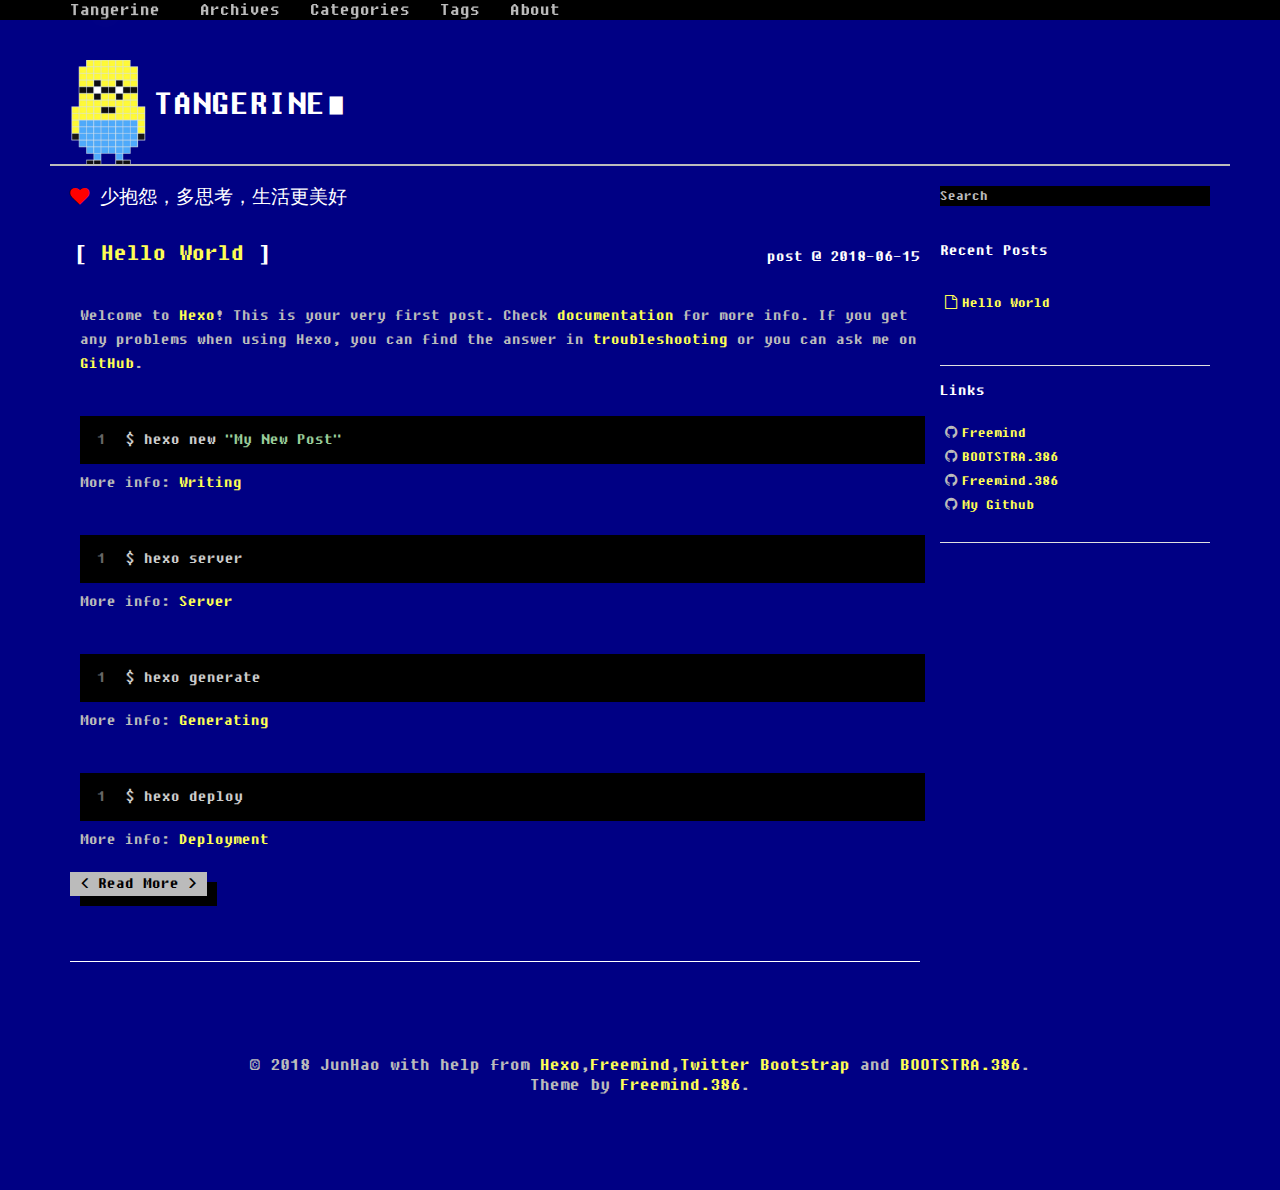
<file: index.html>
<!DOCTYPE HTML>
<html>
<head>
  <meta charset="utf-8">
  <meta http-equiv="pragma" content="no-cache">
  <meta http-equiv="cache-control" content="no-cache">
  <meta http-equiv="expires" content="0">
  
  <title>Tangerine</title>
  <meta name="author" content="JunHao">
  
  
  <meta name="viewport" content="width=device-width, initial-scale=1, maximum-scale=1">

  
  <meta property="og:site_name" content="Tangerine"/>

  
    <meta property="og:image" content=""/>
  

  
  
    <link href="/favicon.png" rel="icon">
  
  
  <link rel="stylesheet" href="/css/bootstrap.min.css" media="screen" type="text/css">
  <link rel="stylesheet" href="/css/font-awesome.css" media="screen" type="text/css">
  <link rel="stylesheet" href="/css/style.css" media="screen" type="text/css">
  <link rel="stylesheet" href="/css/responsive.css" media="screen" type="text/css">
  <link rel="stylesheet" href="/css/highlight.css" media="screen" type="text/css">
  <link rel="stylesheet" href="/css/google-fonts.css" media="screen" type="text/css">
  <!--[if lt IE 9]><script src="//html5shiv.googlecode.com/svn/trunk/html5.js"></script><![endif]-->

  <script src="/js/jquery-2.0.3.min.js"></script>

  <!-- analytics -->
  
<script>
  (function(i,s,o,g,r,a,m){i['GoogleAnalyticsObject']=r;i[r]=i[r]||function(){
  (i[r].q=i[r].q||[]).push(arguments)},i[r].l=1*new Date();a=s.createElement(o),
  m=s.getElementsByTagName(o)[0];a.async=1;a.src=g;m.parentNode.insertBefore(a,m)
  })(window,document,'script','//www.google-analytics.com/analytics.js','ga');
  ga('create', 'UA-70812759-1', 'auto');
  ga('send', 'pageview');
</script>



<script>
var _hmt = _hmt || [];
(function() {
  var hm = document.createElement("script");
  hm.src = "//hm.baidu.com/hm.js?cb5448498d7169c668b07c2b255d62c1";
  var s = document.getElementsByTagName("script")[0]; 
  s.parentNode.insertBefore(hm, s);
})();
</script>


</head>

 <body>  
  <nav id="main-nav" class="navbar navbar-inverse navbar-fixed-top" role="navigation">
    <div class="container">
      <button type="button" class="navbar-header navbar-toggle" data-toggle="collapse" data-target=".navbar-collapse">
		<span class="sr-only">Toggle navigation</span>
        <span class="icon-bar"></span>
        <span class="icon-bar"></span>
        <span class="icon-bar"></span>
      </button>
	  <a class="navbar-brand" href="/">Tangerine</a>
      <div class="collapse navbar-collapse nav-menu">
		<ul class="nav navbar-nav">
		  
		  <li>
			<a href="/archives" title="All the articles.">
			  <i class=""></i>Archives
			</a>
		  </li>
		  
		  <li>
			<a href="/categories" title="All the categories.">
			  <i class=""></i>Categories
			</a>
		  </li>
		  
		  <li>
			<a href="/tags" title="All the tags.">
			  <i class=""></i>Tags
			</a>
		  </li>
		  
		  <li>
			<a href="/about" title="About me.">
			  <i class=""></i>About
			</a>
		  </li>
		  
		</ul>
      </div>
    </div> <!-- container -->
</nav>
<div class="clearfix"></div>

  <div class="container">
  	<div class="content">
    	 <div class="page-header logo">
  <h1>Tangerine<span class="blink-fast">∎</span></h1>
</div>

<div class="row page">

	
	<div class="col-md-9">
	

		<div class="slogan">
      <i class="fa fa-heart blink-slow"></i>
      少抱怨，多思考，生活更美好
</div>    
		<div id="top_search"></div>
		<div class="mypage">
		
		<!-- title and entry -->
		
			
	
	<!-- display as entry -->
<div class="row">
	<div class="col-md-8">
		<h3 class="title">
			<a href="/2018/06/15/hello-world/" >Hello World</a>
		</h3>
		</div>
	<div class="col-md-4">
		<div class="date">post @ 2018-06-15  </div>
		</div>
	</div>
	


			<div class="entry">
  <div class="row">
	
	
		<p>Welcome to <a href="https://hexo.io/" target="_blank" rel="noopener">Hexo</a>! This is your very first post. Check <a href="https://hexo.io/docs/" target="_blank" rel="noopener">documentation</a> for more info. If you get any problems when using Hexo, you can find the answer in <a href="https://hexo.io/docs/troubleshooting.html" target="_blank" rel="noopener">troubleshooting</a> or you can ask me on <a href="https://github.com/hexojs/hexo/issues" target="_blank" rel="noopener">GitHub</a>.</p>
<h2 id="Quick-Start"><a href="#Quick-Start" class="headerlink" title="Quick Start"></a>Quick Start</h2><h3 id="Create-a-new-post"><a href="#Create-a-new-post" class="headerlink" title="Create a new post"></a>Create a new post</h3><figure class="highlight bash"><table><tr><td class="gutter"><pre><span class="line">1</span><br></pre></td><td class="code"><pre><span class="line">$ hexo new <span class="string">"My New Post"</span></span><br></pre></td></tr></table></figure>
<p>More info: <a href="https://hexo.io/docs/writing.html" target="_blank" rel="noopener">Writing</a></p>
<h3 id="Run-server"><a href="#Run-server" class="headerlink" title="Run server"></a>Run server</h3><figure class="highlight bash"><table><tr><td class="gutter"><pre><span class="line">1</span><br></pre></td><td class="code"><pre><span class="line">$ hexo server</span><br></pre></td></tr></table></figure>
<p>More info: <a href="https://hexo.io/docs/server.html" target="_blank" rel="noopener">Server</a></p>
<h3 id="Generate-static-files"><a href="#Generate-static-files" class="headerlink" title="Generate static files"></a>Generate static files</h3><figure class="highlight bash"><table><tr><td class="gutter"><pre><span class="line">1</span><br></pre></td><td class="code"><pre><span class="line">$ hexo generate</span><br></pre></td></tr></table></figure>
<p>More info: <a href="https://hexo.io/docs/generating.html" target="_blank" rel="noopener">Generating</a></p>
<h3 id="Deploy-to-remote-sites"><a href="#Deploy-to-remote-sites" class="headerlink" title="Deploy to remote sites"></a>Deploy to remote sites</h3><figure class="highlight bash"><table><tr><td class="gutter"><pre><span class="line">1</span><br></pre></td><td class="code"><pre><span class="line">$ hexo deploy</span><br></pre></td></tr></table></figure>
<p>More info: <a href="https://hexo.io/docs/deployment.html" target="_blank" rel="noopener">Deployment</a></p>

	
	</div>
  <a type="button" href="/2018/06/15/hello-world/#more" class="btn btn-default more">Read More</a>
</div>

		

		</div>

		<!-- pagination -->
		<div>
  		<center>
		<div class="pagination">

   
</div>

  		</center>
		</div>

		
		
	</div> <!-- col-md-9 -->

	
		<div class="col-md-3">
	<div id="sidebar">
	
			
  <div id="site_search">
   <div class="form-group">
    <input type="text" id="local-search-input" name="q" results="0" placeholder="Search" class="st-search-input st-default-search-input form-control"/>
   </div>  
  <div id="local-search-result"></div>
  </div>


		
			
		
			

		
			
<div class="widget">
  <h4>Recent Posts</h4>
  <ul class="entry list-unstyled">
    
      <li>
        <a href="/2018/06/15/hello-world/" ><i class="fa fa-file-o"></i>Hello World</a>
      </li>
    
  </ul>
</div>

		
			
<div class="widget">
	<h4>Links</h4>
	<ul class="blogroll list-unstyled">
	
		<li><i class="fa fa-github"></i><a href="https://github.com/wzpan/hexo-theme-freemind" title="Freemind's Github repository." target="_blank"]);">Freemind</a></li>
	
		<li><i class="fa fa-github"></i><a href="https://github.com/kristopolous/BOOTSTRA.386" title="BOOTSTRA.386's Github repository." target="_blank"]);">BOOTSTRA.386</a></li>
	
		<li><i class="fa fa-github"></i><a href="https://github.com/blackshow/hexo-theme-freemind.386" title="Freemind.386's Github repository." target="_blank"]);">Freemind.386</a></li>
	
		<li><i class="fa fa-github"></i><a href="http://www.github.com/blackshow" title="My Github account." target="_blank"]);">My Github</a></li>
	
	</ul>
</div>


		
	</div> <!-- sidebar -->
</div> <!-- col-md-3 -->

	
	
</div> <!-- row-fluid -->
	</div>
  </div>
  <div class="container-narrow">
  <footer> <p>
  &copy; 2018 JunHao
  
      with help from <a href="http://hexo.io/" target="_blank">Hexo</a>,<a href="http://github.com/wzpan/hexo-theme-freemind/">Freemind</a>,<a href="http://getbootstrap.com/" target="_blank">Twitter Bootstrap</a> and <a href="http://getbootstrap.com/" target="_blank">BOOTSTRA.386</a>. 
     <br> Theme by <a href="http://github.com/wzpan/hexo-theme-freemind/">Freemind.386</a>.    
</p>
 </footer>
</div> <!-- container-narrow -->
  


  
<a id="gotop" href="#">   
  <span>⬆︎TOP</span>
</a>

<script src="/js/jquery.imagesloaded.min.js"></script>
<script src="/js/gallery.js"></script>
<script src="/js/bootstrap.min.js"></script>
<script src="/js/main.js"></script>
<script src="/js/search.js"></script> 


<link rel="stylesheet" href="/fancybox/jquery.fancybox.css" media="screen" type="text/css">
<script src="/fancybox/jquery.fancybox.pack.js"></script>
<script type="text/javascript">
(function($){
  $('.fancybox').fancybox();
})(jQuery);
</script>



   <script type="text/javascript">      
     var search_path = "search.xml";
	 if (search_path.length == 0) {
	 	search_path = "search.xml";
	 }
	 var path = "/" + search_path;
     searchFunc(path, 'local-search-input', 'local-search-result');
   </script>

</body>
   </html>
</file>
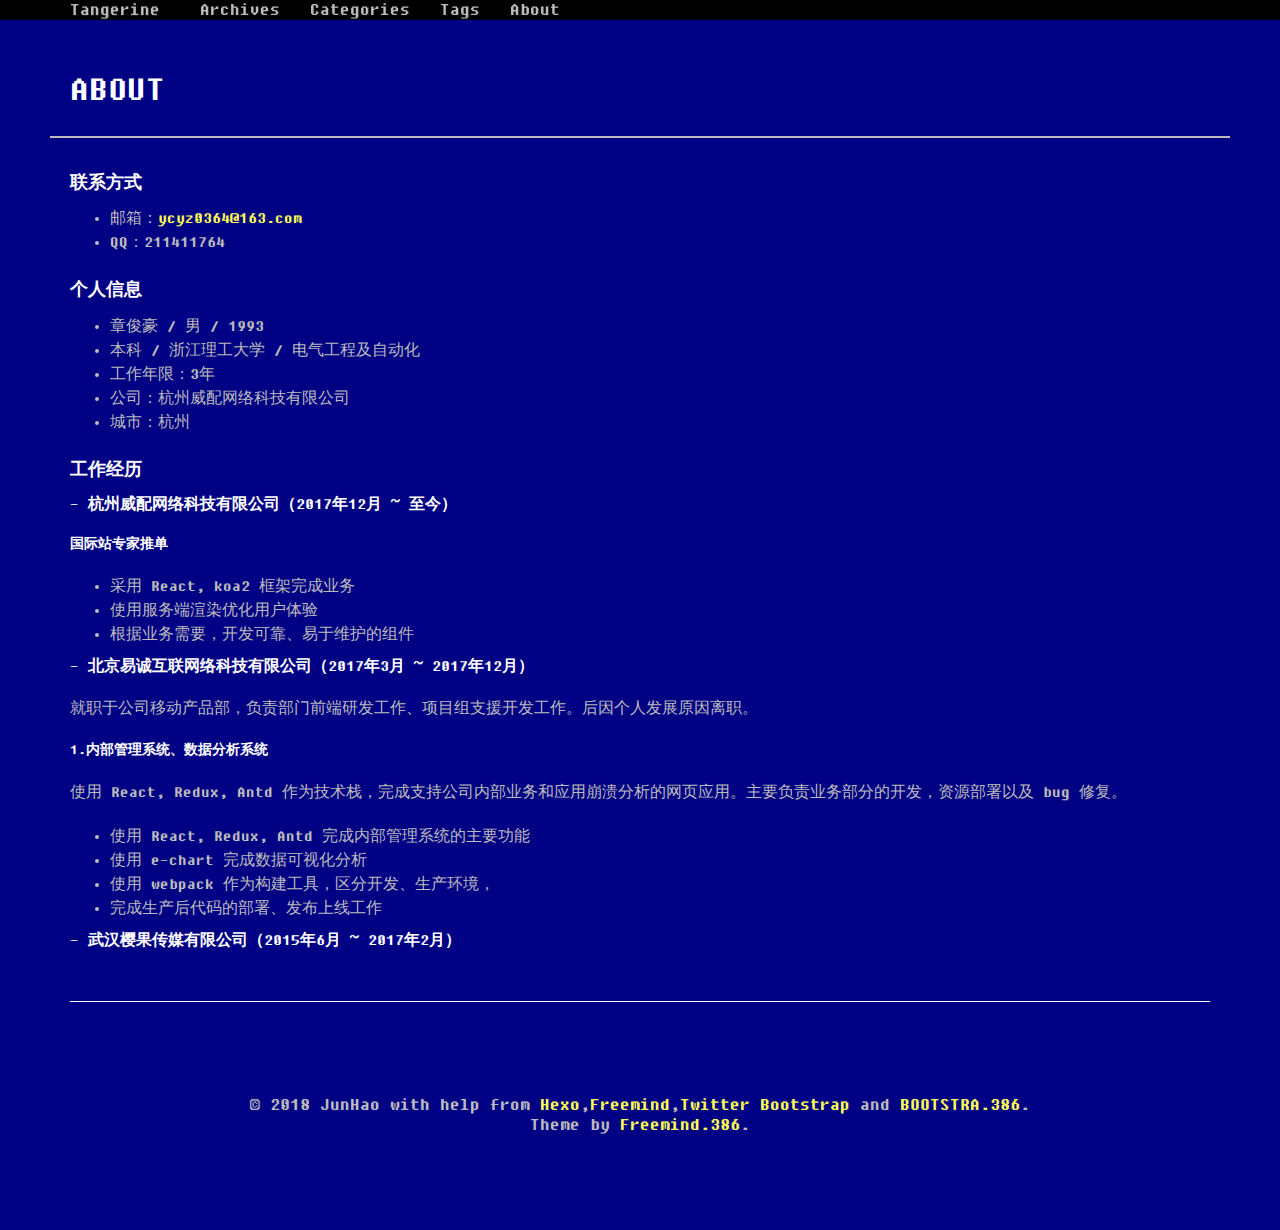
<file: about/index.html>
<!DOCTYPE HTML>
<html>
<head>
  <meta charset="utf-8">
  <meta http-equiv="pragma" content="no-cache">
  <meta http-equiv="cache-control" content="no-cache">
  <meta http-equiv="expires" content="0">
  
  <title>about | Tangerine</title>
  <meta name="author" content="JunHao">
  
  <meta name="description" content="联系方式
邮箱：ycyz0364@163.com
QQ：211411764

个人信息
章俊豪 / 男 / 1993
本科 / 浙江理工大学 / 电气工程及自动化
工作年限：3年
公司：杭州威配网络科技有限公司
城市：杭州

工作经历- 杭州威配网络科技有限公司（2017年12月 ~ 至今）国际站专">
  
  
  <meta name="viewport" content="width=device-width, initial-scale=1, maximum-scale=1">

  <meta property="og:title" content="about"/>
  <meta property="og:site_name" content="Tangerine"/>

  
    <meta property="og:image" content=""/>
  

  
  
    <link href="/favicon.png" rel="icon">
  
  
  <link rel="stylesheet" href="/css/bootstrap.min.css" media="screen" type="text/css">
  <link rel="stylesheet" href="/css/font-awesome.css" media="screen" type="text/css">
  <link rel="stylesheet" href="/css/style.css" media="screen" type="text/css">
  <link rel="stylesheet" href="/css/responsive.css" media="screen" type="text/css">
  <link rel="stylesheet" href="/css/highlight.css" media="screen" type="text/css">
  <link rel="stylesheet" href="/css/google-fonts.css" media="screen" type="text/css">
  <!--[if lt IE 9]><script src="//html5shiv.googlecode.com/svn/trunk/html5.js"></script><![endif]-->

  <script src="/js/jquery-2.0.3.min.js"></script>

  <!-- analytics -->
  
<script>
  (function(i,s,o,g,r,a,m){i['GoogleAnalyticsObject']=r;i[r]=i[r]||function(){
  (i[r].q=i[r].q||[]).push(arguments)},i[r].l=1*new Date();a=s.createElement(o),
  m=s.getElementsByTagName(o)[0];a.async=1;a.src=g;m.parentNode.insertBefore(a,m)
  })(window,document,'script','//www.google-analytics.com/analytics.js','ga');
  ga('create', 'UA-70812759-1', 'auto');
  ga('send', 'pageview');
</script>



<script>
var _hmt = _hmt || [];
(function() {
  var hm = document.createElement("script");
  hm.src = "//hm.baidu.com/hm.js?cb5448498d7169c668b07c2b255d62c1";
  var s = document.getElementsByTagName("script")[0]; 
  s.parentNode.insertBefore(hm, s);
})();
</script>


</head>

 <body>  
  <nav id="main-nav" class="navbar navbar-inverse navbar-fixed-top" role="navigation">
    <div class="container">
      <button type="button" class="navbar-header navbar-toggle" data-toggle="collapse" data-target=".navbar-collapse">
		<span class="sr-only">Toggle navigation</span>
        <span class="icon-bar"></span>
        <span class="icon-bar"></span>
        <span class="icon-bar"></span>
      </button>
	  <a class="navbar-brand" href="/">Tangerine</a>
      <div class="collapse navbar-collapse nav-menu">
		<ul class="nav navbar-nav">
		  
		  <li>
			<a href="/archives" title="All the articles.">
			  <i class=""></i>Archives
			</a>
		  </li>
		  
		  <li>
			<a href="/categories" title="All the categories.">
			  <i class=""></i>Categories
			</a>
		  </li>
		  
		  <li>
			<a href="/tags" title="All the tags.">
			  <i class=""></i>Tags
			</a>
		  </li>
		  
		  <li>
			<a href="/about" title="About me.">
			  <i class=""></i>About
			</a>
		  </li>
		  
		</ul>
      </div>
    </div> <!-- container -->
</nav>
<div class="clearfix"></div>

  <div class="container">
  	<div class="content">
    	 
	
		<div class="page-header">
			<h1> about</h1>
		</div>
	



<div class="row page">
	<!-- cols -->
	
	<div class="col-md-12">
	

	<!-- content -->
	<div class="mypage">		
	  		

	  <h2 id="联系方式"><a href="#联系方式" class="headerlink" title="联系方式"></a>联系方式</h2><ul>
<li>邮箱：<a href="mailto:ycyz0364@163.com" target="_blank" rel="noopener">ycyz0364@163.com</a></li>
<li>QQ：211411764</li>
</ul>
<h2 id="个人信息"><a href="#个人信息" class="headerlink" title="个人信息"></a>个人信息</h2><ul>
<li>章俊豪 / 男 / 1993</li>
<li>本科 / 浙江理工大学 / 电气工程及自动化</li>
<li>工作年限：3年</li>
<li>公司：杭州威配网络科技有限公司</li>
<li>城市：杭州</li>
</ul>
<h2 id="工作经历"><a href="#工作经历" class="headerlink" title="工作经历"></a>工作经历</h2><h4 id="杭州威配网络科技有限公司（2017年12月-至今）"><a href="#杭州威配网络科技有限公司（2017年12月-至今）" class="headerlink" title="- 杭州威配网络科技有限公司（2017年12月 ~ 至今）"></a>- 杭州威配网络科技有限公司（2017年12月 ~ 至今）</h4><h5 id="国际站专家推单"><a href="#国际站专家推单" class="headerlink" title="国际站专家推单"></a>国际站专家推单</h5><ul>
<li>采用 React, koa2 框架完成业务</li>
<li>使用服务端渲染优化用户体验</li>
<li>根据业务需要，开发可靠、易于维护的组件</li>
</ul>
<h4 id="北京易诚互联网络科技有限公司（2017年3月-2017年12月）"><a href="#北京易诚互联网络科技有限公司（2017年3月-2017年12月）" class="headerlink" title="- 北京易诚互联网络科技有限公司（2017年3月 ~ 2017年12月）"></a>- 北京易诚互联网络科技有限公司（2017年3月 ~ 2017年12月）</h4><p>就职于公司移动产品部，负责部门前端研发工作、项目组支援开发工作。后因个人发展原因离职。</p>
<h5 id="1-内部管理系统、数据分析系统"><a href="#1-内部管理系统、数据分析系统" class="headerlink" title="1.内部管理系统、数据分析系统"></a>1.内部管理系统、数据分析系统</h5><p>使用 React, Redux, Antd 作为技术栈，完成支持公司内部业务和应用崩溃分析的网页应用。主要负责业务部分的开发，资源部署以及 bug 修复。</p>
<ul>
<li>使用 React, Redux, Antd 完成内部管理系统的主要功能</li>
<li>使用 e-chart 完成数据可视化分析</li>
<li>使用 webpack 作为构建工具，区分开发、生产环境，</li>
<li>完成生产后代码的部署、发布上线工作</li>
</ul>
<h4 id="武汉樱果传媒有限公司（2015年6月-2017年2月）"><a href="#武汉樱果传媒有限公司（2015年6月-2017年2月）" class="headerlink" title="- 武汉樱果传媒有限公司（2015年6月 ~ 2017年2月）"></a>- 武汉樱果传媒有限公司（2015年6月 ~ 2017年2月）</h4>	  
	</div>

	<div>
  	<center>
	<div class="pagination">

    
</div>

    </center>
	</div>
	
	<!-- comment -->
	

	</div> <!-- col-md-9/col-md-12 -->
		
		

</div><!-- row -->



	</div>
  </div>
  <div class="container-narrow">
  <footer> <p>
  &copy; 2018 JunHao
  
      with help from <a href="http://hexo.io/" target="_blank">Hexo</a>,<a href="http://github.com/wzpan/hexo-theme-freemind/">Freemind</a>,<a href="http://getbootstrap.com/" target="_blank">Twitter Bootstrap</a> and <a href="http://getbootstrap.com/" target="_blank">BOOTSTRA.386</a>. 
     <br> Theme by <a href="http://github.com/wzpan/hexo-theme-freemind/">Freemind.386</a>.    
</p>
 </footer>
</div> <!-- container-narrow -->
  


  
<a id="gotop" href="#">   
  <span>⬆︎TOP</span>
</a>

<script src="/js/jquery.imagesloaded.min.js"></script>
<script src="/js/gallery.js"></script>
<script src="/js/bootstrap.min.js"></script>
<script src="/js/main.js"></script>
<script src="/js/search.js"></script> 


<link rel="stylesheet" href="/fancybox/jquery.fancybox.css" media="screen" type="text/css">
<script src="/fancybox/jquery.fancybox.pack.js"></script>
<script type="text/javascript">
(function($){
  $('.fancybox').fancybox();
})(jQuery);
</script>



   <script type="text/javascript">      
     var search_path = "search.xml";
	 if (search_path.length == 0) {
	 	search_path = "search.xml";
	 }
	 var path = "/" + search_path;
     searchFunc(path, 'local-search-input', 'local-search-result');
   </script>

</body>
   </html>
</file>
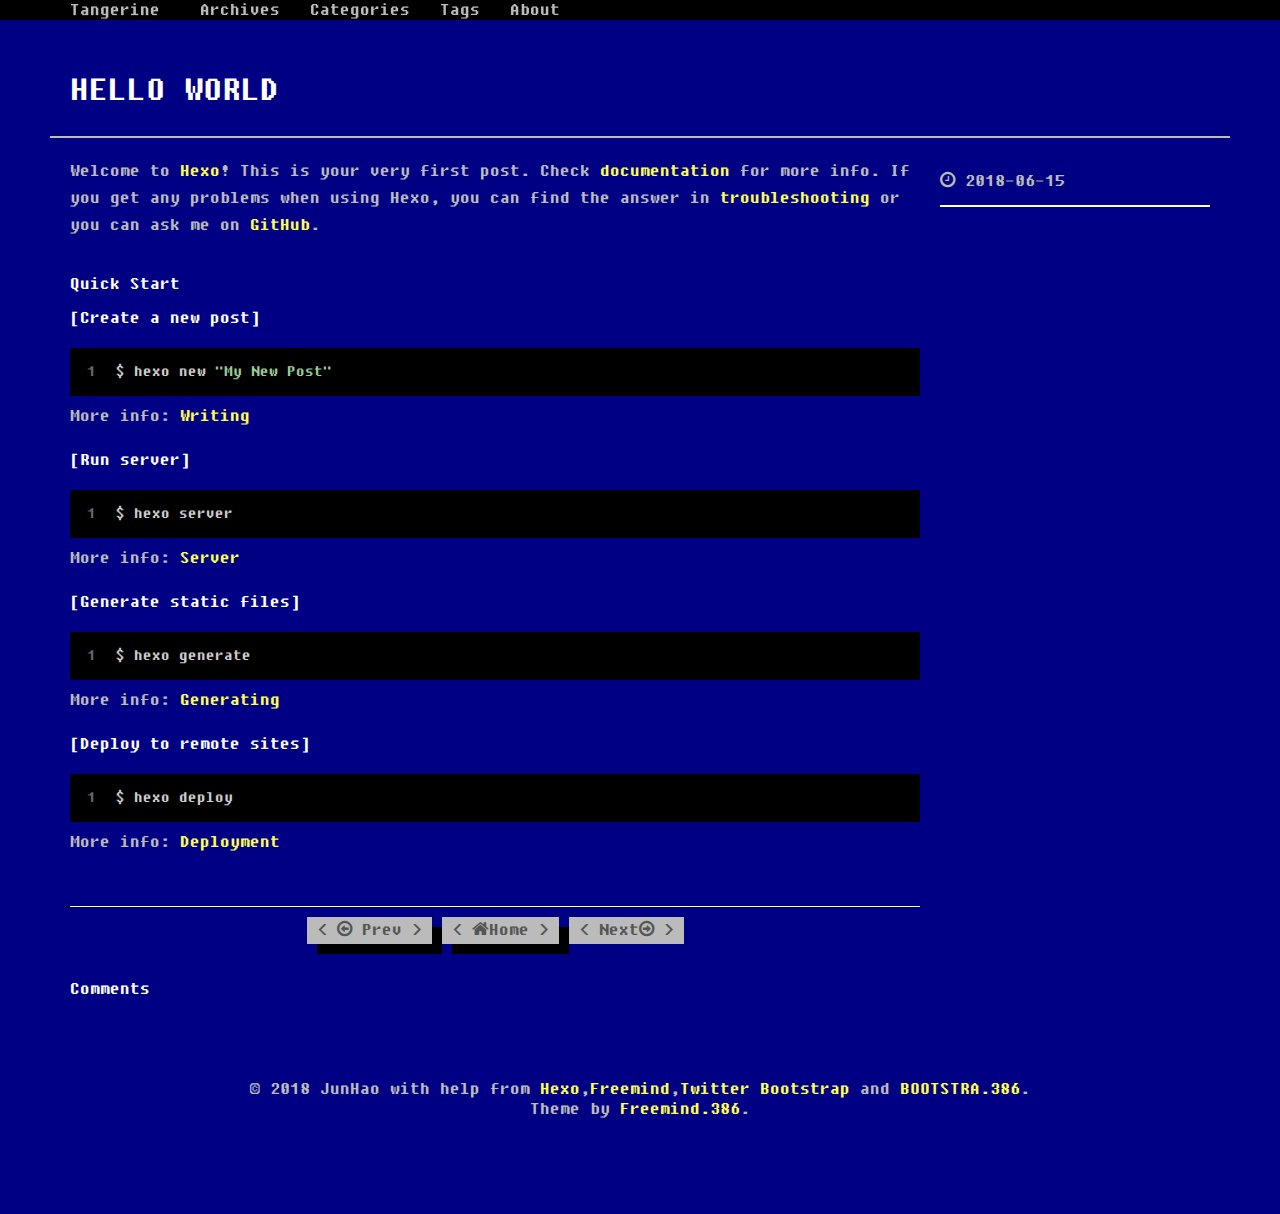
<file: 2018/06/15/hello-world/index.html>
<!DOCTYPE HTML>
<html>
<head>
  <meta charset="utf-8">
  <meta http-equiv="pragma" content="no-cache">
  <meta http-equiv="cache-control" content="no-cache">
  <meta http-equiv="expires" content="0">
  
  <title>Hello World | Tangerine</title>
  <meta name="author" content="JunHao">
  
  <meta name="description" content="Welcome to Hexo! This is your very first post. Check documentation for more info. If you get any problems when using Hexo, you can find the answer in ">
  
  
  <meta name="viewport" content="width=device-width, initial-scale=1, maximum-scale=1">

  <meta property="og:title" content="Hello World"/>
  <meta property="og:site_name" content="Tangerine"/>

  
    <meta property="og:image" content=""/>
  

  
  
    <link href="/favicon.png" rel="icon">
  
  
  <link rel="stylesheet" href="/css/bootstrap.min.css" media="screen" type="text/css">
  <link rel="stylesheet" href="/css/font-awesome.css" media="screen" type="text/css">
  <link rel="stylesheet" href="/css/style.css" media="screen" type="text/css">
  <link rel="stylesheet" href="/css/responsive.css" media="screen" type="text/css">
  <link rel="stylesheet" href="/css/highlight.css" media="screen" type="text/css">
  <link rel="stylesheet" href="/css/google-fonts.css" media="screen" type="text/css">
  <!--[if lt IE 9]><script src="//html5shiv.googlecode.com/svn/trunk/html5.js"></script><![endif]-->

  <script src="/js/jquery-2.0.3.min.js"></script>

  <!-- analytics -->
  
<script>
  (function(i,s,o,g,r,a,m){i['GoogleAnalyticsObject']=r;i[r]=i[r]||function(){
  (i[r].q=i[r].q||[]).push(arguments)},i[r].l=1*new Date();a=s.createElement(o),
  m=s.getElementsByTagName(o)[0];a.async=1;a.src=g;m.parentNode.insertBefore(a,m)
  })(window,document,'script','//www.google-analytics.com/analytics.js','ga');
  ga('create', 'UA-70812759-1', 'auto');
  ga('send', 'pageview');
</script>



<script>
var _hmt = _hmt || [];
(function() {
  var hm = document.createElement("script");
  hm.src = "//hm.baidu.com/hm.js?cb5448498d7169c668b07c2b255d62c1";
  var s = document.getElementsByTagName("script")[0]; 
  s.parentNode.insertBefore(hm, s);
})();
</script>


</head>

 <body>  
  <nav id="main-nav" class="navbar navbar-inverse navbar-fixed-top" role="navigation">
    <div class="container">
      <button type="button" class="navbar-header navbar-toggle" data-toggle="collapse" data-target=".navbar-collapse">
		<span class="sr-only">Toggle navigation</span>
        <span class="icon-bar"></span>
        <span class="icon-bar"></span>
        <span class="icon-bar"></span>
      </button>
	  <a class="navbar-brand" href="/">Tangerine</a>
      <div class="collapse navbar-collapse nav-menu">
		<ul class="nav navbar-nav">
		  
		  <li>
			<a href="/archives" title="All the articles.">
			  <i class=""></i>Archives
			</a>
		  </li>
		  
		  <li>
			<a href="/categories" title="All the categories.">
			  <i class=""></i>Categories
			</a>
		  </li>
		  
		  <li>
			<a href="/tags" title="All the tags.">
			  <i class=""></i>Tags
			</a>
		  </li>
		  
		  <li>
			<a href="/about" title="About me.">
			  <i class=""></i>About
			</a>
		  </li>
		  
		</ul>
      </div>
    </div> <!-- container -->
</nav>
<div class="clearfix"></div>

  <div class="container">
  	<div class="content">
    	 


	
		<div class="page-header">
			<h1> Hello World</h1>
		</div>
	



<div class="row post">
	<!-- cols -->
	
	<div id="top_meta"></div>
	<div class="col-md-9">
	

	<!-- content -->
	<div class="mypage">		
	  		

	  <p>Welcome to <a href="https://hexo.io/" target="_blank" rel="noopener">Hexo</a>! This is your very first post. Check <a href="https://hexo.io/docs/" target="_blank" rel="noopener">documentation</a> for more info. If you get any problems when using Hexo, you can find the answer in <a href="https://hexo.io/docs/troubleshooting.html" target="_blank" rel="noopener">troubleshooting</a> or you can ask me on <a href="https://github.com/hexojs/hexo/issues" target="_blank" rel="noopener">GitHub</a>.</p>
<h2 id="Quick-Start"><a href="#Quick-Start" class="headerlink" title="Quick Start"></a>Quick Start</h2><h3 id="Create-a-new-post"><a href="#Create-a-new-post" class="headerlink" title="Create a new post"></a>Create a new post</h3><figure class="highlight bash"><table><tr><td class="gutter"><pre><span class="line">1</span><br></pre></td><td class="code"><pre><span class="line">$ hexo new <span class="string">"My New Post"</span></span><br></pre></td></tr></table></figure>
<p>More info: <a href="https://hexo.io/docs/writing.html" target="_blank" rel="noopener">Writing</a></p>
<h3 id="Run-server"><a href="#Run-server" class="headerlink" title="Run server"></a>Run server</h3><figure class="highlight bash"><table><tr><td class="gutter"><pre><span class="line">1</span><br></pre></td><td class="code"><pre><span class="line">$ hexo server</span><br></pre></td></tr></table></figure>
<p>More info: <a href="https://hexo.io/docs/server.html" target="_blank" rel="noopener">Server</a></p>
<h3 id="Generate-static-files"><a href="#Generate-static-files" class="headerlink" title="Generate static files"></a>Generate static files</h3><figure class="highlight bash"><table><tr><td class="gutter"><pre><span class="line">1</span><br></pre></td><td class="code"><pre><span class="line">$ hexo generate</span><br></pre></td></tr></table></figure>
<p>More info: <a href="https://hexo.io/docs/generating.html" target="_blank" rel="noopener">Generating</a></p>
<h3 id="Deploy-to-remote-sites"><a href="#Deploy-to-remote-sites" class="headerlink" title="Deploy to remote sites"></a>Deploy to remote sites</h3><figure class="highlight bash"><table><tr><td class="gutter"><pre><span class="line">1</span><br></pre></td><td class="code"><pre><span class="line">$ hexo deploy</span><br></pre></td></tr></table></figure>
<p>More info: <a href="https://hexo.io/docs/deployment.html" target="_blank" rel="noopener">Deployment</a></p>
	  
	</div>

	<div>
  	<center>
	<div class="pagination">

    
    
    <a href="/2018/07/18/---/" type="button" class="btn btn-default"><i
                class="fa fa-arrow-circle-o-left"></i> Prev</a>
    

    <a href="/" type="button" class="btn btn-default"><i class="fa fa-home"></i>Home</a>
    
    <a type="button" class="btn btn-default disabled">Next<i class="fa fa-arrow-circle-o-right"></i></a>
    

    
</div>

    </center>
	</div>
	
	<!-- comment -->
	
<section id="comment">
    <h2 class="title">Comments</h2>

    
</section>


	</div> <!-- col-md-9/col-md-12 -->
		
	
	<div id="side_meta">
		<div class="col-md-3" id="post_meta"> 

	<!-- date -->
	
	<div class="meta-widget">
	<i class="fa fa-clock-o"></i>
	2018-06-15 
	</div>
	

	<!-- categories -->
    

	<!-- tags -->
		

	<!-- toc -->
	<div class="meta-widget">
	
	</div>
	
    <hr>
	
</div><!-- col-md-3 -->

	</div>
		

</div><!-- row -->



	</div>
  </div>
  <div class="container-narrow">
  <footer> <p>
  &copy; 2018 JunHao
  
      with help from <a href="http://hexo.io/" target="_blank">Hexo</a>,<a href="http://github.com/wzpan/hexo-theme-freemind/">Freemind</a>,<a href="http://getbootstrap.com/" target="_blank">Twitter Bootstrap</a> and <a href="http://getbootstrap.com/" target="_blank">BOOTSTRA.386</a>. 
     <br> Theme by <a href="http://github.com/wzpan/hexo-theme-freemind/">Freemind.386</a>.    
</p>
 </footer>
</div> <!-- container-narrow -->
  


  
<a id="gotop" href="#">   
  <span>⬆︎TOP</span>
</a>

<script src="/js/jquery.imagesloaded.min.js"></script>
<script src="/js/gallery.js"></script>
<script src="/js/bootstrap.min.js"></script>
<script src="/js/main.js"></script>
<script src="/js/search.js"></script> 


<link rel="stylesheet" href="/fancybox/jquery.fancybox.css" media="screen" type="text/css">
<script src="/fancybox/jquery.fancybox.pack.js"></script>
<script type="text/javascript">
(function($){
  $('.fancybox').fancybox();
})(jQuery);
</script>



   <script type="text/javascript">      
     var search_path = "search.xml";
	 if (search_path.length == 0) {
	 	search_path = "search.xml";
	 }
	 var path = "/" + search_path;
     searchFunc(path, 'local-search-input', 'local-search-result');
   </script>

</body>
   </html>
</file>
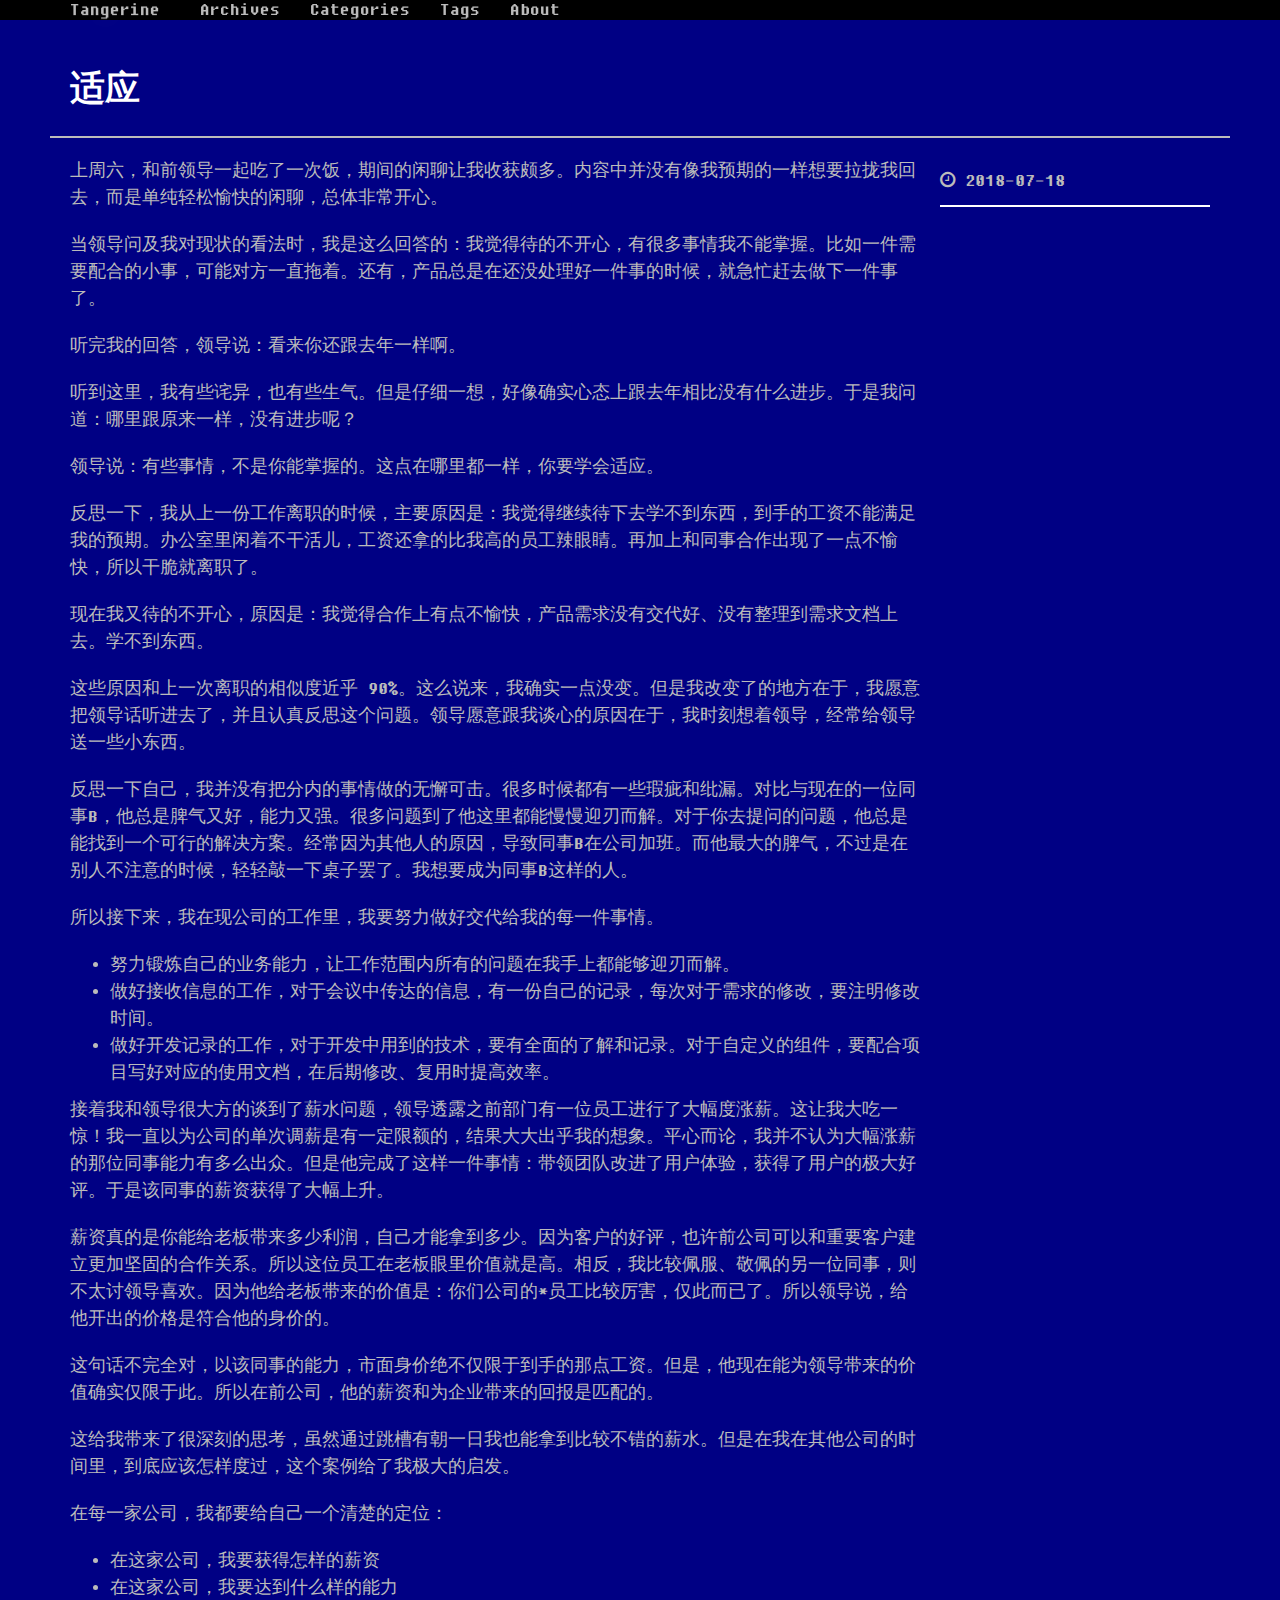
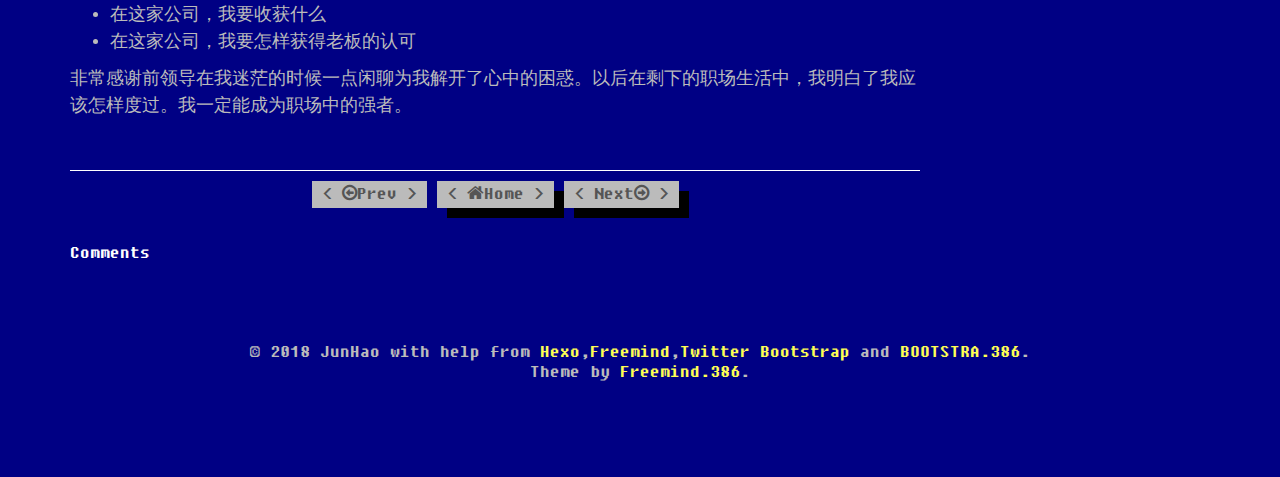
<file: 2018/07/18/---/index.html>
<!DOCTYPE HTML>
<html>
<head>
  <meta charset="utf-8">
  <meta http-equiv="pragma" content="no-cache">
  <meta http-equiv="cache-control" content="no-cache">
  <meta http-equiv="expires" content="0">
  
  <title>适应 | Tangerine</title>
  <meta name="author" content="JunHao">
  
  <meta name="description" content="上周六，和前领导一起吃了一次饭，期间的闲聊让我收获颇多。内容中并没有像我预期的一样想要拉拢我回去，而是单纯轻松愉快的闲聊，总体非常开心。
当领导问及我对现状的看法时，我是这么回答的：我觉得待的不开心，有很多事情我不能掌握。比如一件需要配合的小事，可能对方一直拖着。还有，产品总是在还没处理好一件事的时">
  
  
  <meta name="viewport" content="width=device-width, initial-scale=1, maximum-scale=1">

  <meta property="og:title" content="适应"/>
  <meta property="og:site_name" content="Tangerine"/>

  
    <meta property="og:image" content=""/>
  

  
  
    <link href="/favicon.png" rel="icon">
  
  
  <link rel="stylesheet" href="/css/bootstrap.min.css" media="screen" type="text/css">
  <link rel="stylesheet" href="/css/font-awesome.css" media="screen" type="text/css">
  <link rel="stylesheet" href="/css/style.css" media="screen" type="text/css">
  <link rel="stylesheet" href="/css/responsive.css" media="screen" type="text/css">
  <link rel="stylesheet" href="/css/highlight.css" media="screen" type="text/css">
  <link rel="stylesheet" href="/css/google-fonts.css" media="screen" type="text/css">
  <!--[if lt IE 9]><script src="//html5shiv.googlecode.com/svn/trunk/html5.js"></script><![endif]-->

  <script src="/js/jquery-2.0.3.min.js"></script>

  <!-- analytics -->
  
<script>
  (function(i,s,o,g,r,a,m){i['GoogleAnalyticsObject']=r;i[r]=i[r]||function(){
  (i[r].q=i[r].q||[]).push(arguments)},i[r].l=1*new Date();a=s.createElement(o),
  m=s.getElementsByTagName(o)[0];a.async=1;a.src=g;m.parentNode.insertBefore(a,m)
  })(window,document,'script','//www.google-analytics.com/analytics.js','ga');
  ga('create', 'UA-70812759-1', 'auto');
  ga('send', 'pageview');
</script>



<script>
var _hmt = _hmt || [];
(function() {
  var hm = document.createElement("script");
  hm.src = "//hm.baidu.com/hm.js?cb5448498d7169c668b07c2b255d62c1";
  var s = document.getElementsByTagName("script")[0]; 
  s.parentNode.insertBefore(hm, s);
})();
</script>


</head>

 <body>  
  <nav id="main-nav" class="navbar navbar-inverse navbar-fixed-top" role="navigation">
    <div class="container">
      <button type="button" class="navbar-header navbar-toggle" data-toggle="collapse" data-target=".navbar-collapse">
		<span class="sr-only">Toggle navigation</span>
        <span class="icon-bar"></span>
        <span class="icon-bar"></span>
        <span class="icon-bar"></span>
      </button>
	  <a class="navbar-brand" href="/">Tangerine</a>
      <div class="collapse navbar-collapse nav-menu">
		<ul class="nav navbar-nav">
		  
		  <li>
			<a href="/archives" title="All the articles.">
			  <i class=""></i>Archives
			</a>
		  </li>
		  
		  <li>
			<a href="/categories" title="All the categories.">
			  <i class=""></i>Categories
			</a>
		  </li>
		  
		  <li>
			<a href="/tags" title="All the tags.">
			  <i class=""></i>Tags
			</a>
		  </li>
		  
		  <li>
			<a href="/about" title="About me.">
			  <i class=""></i>About
			</a>
		  </li>
		  
		</ul>
      </div>
    </div> <!-- container -->
</nav>
<div class="clearfix"></div>

  <div class="container">
  	<div class="content">
    	 


	
		<div class="page-header">
			<h1> 适应</h1>
		</div>
	



<div class="row post">
	<!-- cols -->
	
	<div id="top_meta"></div>
	<div class="col-md-9">
	

	<!-- content -->
	<div class="mypage">		
	  		

	  <p>上周六，和前领导一起吃了一次饭，期间的闲聊让我收获颇多。内容中并没有像我预期的一样想要拉拢我回去，而是单纯轻松愉快的闲聊，总体非常开心。</p>
<p>当领导问及我对现状的看法时，我是这么回答的：我觉得待的不开心，有很多事情我不能掌握。比如一件需要配合的小事，可能对方一直拖着。还有，产品总是在还没处理好一件事的时候，就急忙赶去做下一件事了。</p>
<p>听完我的回答，领导说：看来你还跟去年一样啊。</p>
<p>听到这里，我有些诧异，也有些生气。但是仔细一想，好像确实心态上跟去年相比没有什么进步。于是我问道：哪里跟原来一样，没有进步呢？</p>
<p>领导说：有些事情，不是你能掌握的。这点在哪里都一样，你要学会适应。</p>
<p>反思一下，我从上一份工作离职的时候，主要原因是：我觉得继续待下去学不到东西，到手的工资不能满足我的预期。办公室里闲着不干活儿，工资还拿的比我高的员工辣眼睛。再加上和同事合作出现了一点不愉快，所以干脆就离职了。</p>
<p>现在我又待的不开心，原因是：我觉得合作上有点不愉快，产品需求没有交代好、没有整理到需求文档上去。学不到东西。</p>
<p>这些原因和上一次离职的相似度近乎 90%。这么说来，我确实一点没变。但是我改变了的地方在于，我愿意把领导话听进去了，并且认真反思这个问题。<strong>领导愿意跟我谈心的原因在于，我时刻想着领导，经常给领导送一些小东西。</strong></p>
<p>反思一下自己，我并没有把分内的事情做的无懈可击。很多时候都有一些瑕疵和纰漏。对比与现在的一位同事B，他总是脾气又好，能力又强。很多问题到了他这里都能慢慢迎刃而解。对于你去提问的问题，他总是能找到一个可行的解决方案。经常因为其他人的原因，导致同事B在公司加班。而他最大的脾气，不过是在别人不注意的时候，轻轻敲一下桌子罢了。我想要成为同事B这样的人。</p>
<p>所以接下来，我在现公司的工作里，我要努力做好交代给我的每一件事情。</p>
<ul>
<li>努力锻炼自己的业务能力，让工作范围内所有的问题在我手上都能够迎刃而解。</li>
<li>做好接收信息的工作，对于会议中传达的信息，有一份自己的记录，每次对于需求的修改，要注明修改时间。</li>
<li>做好开发记录的工作，对于开发中用到的技术，要有全面的了解和记录。对于自定义的组件，要配合项目写好对应的使用文档，在后期修改、复用时提高效率。</li>
</ul>
<p>接着我和领导很大方的谈到了薪水问题，领导透露之前部门有一位员工进行了大幅度涨薪。这让我大吃一惊！我一直以为公司的单次调薪是有一定限额的，结果大大出乎我的想象。平心而论，我并不认为大幅涨薪的那位同事能力有多么出众。但是他完成了这样一件事情：带领团队改进了用户体验，获得了用户的极大好评。于是该同事的薪资获得了大幅上升。</p>
<p>薪资真的是你能给老板带来多少利润，自己才能拿到多少。因为客户的好评，也许前公司可以和重要客户建立更加坚固的合作关系。所以这位员工在老板眼里价值就是高。相反，我比较佩服、敬佩的另一位同事，则不太讨领导喜欢。因为他给老板带来的价值是：你们公司的*员工比较厉害，仅此而已了。所以领导说，给他开出的价格是符合他的身价的。</p>
<p>这句话不完全对，以该同事的能力，市面身价绝不仅限于到手的那点工资。但是，他现在能为领导带来的价值确实仅限于此。所以在前公司，他的薪资和为企业带来的回报是匹配的。</p>
<p>这给我带来了很深刻的思考，虽然通过跳槽有朝一日我也能拿到比较不错的薪水。但是在我在其他公司的时间里，到底应该怎样度过，这个案例给了我极大的启发。</p>
<p>在每一家公司，我都要给自己一个清楚的定位：</p>
<ul>
<li>在这家公司，我要获得怎样的薪资</li>
<li>在这家公司，我要达到什么样的能力</li>
<li>在这家公司，我要收获什么</li>
<li>在这家公司，我要怎样获得老板的认可</li>
</ul>
<p>非常感谢前领导在我迷茫的时候一点闲聊为我解开了心中的困惑。以后在剩下的职场生活中，我明白了我应该怎样度过。我一定能成为职场中的强者。</p>
	  
	</div>

	<div>
  	<center>
	<div class="pagination">

    
    
    <a type="button" class="btn btn-default disabled"><i class="fa fa-arrow-circle-o-left"></i>Prev</a>
    

    <a href="/" type="button" class="btn btn-default"><i class="fa fa-home"></i>Home</a>
    
    <a href="/2018/06/15/hello-world/" type="button" class="btn btn-default ">Next<i
                class="fa fa-arrow-circle-o-right"></i></a>
    

    
</div>

    </center>
	</div>
	
	<!-- comment -->
	
<section id="comment">
    <h2 class="title">Comments</h2>

    
</section>


	</div> <!-- col-md-9/col-md-12 -->
		
	
	<div id="side_meta">
		<div class="col-md-3" id="post_meta"> 

	<!-- date -->
	
	<div class="meta-widget">
	<i class="fa fa-clock-o"></i>
	2018-07-18 
	</div>
	

	<!-- categories -->
    

	<!-- tags -->
		

	<!-- toc -->
	<div class="meta-widget">
	
	</div>
	
    <hr>
	
</div><!-- col-md-3 -->

	</div>
		

</div><!-- row -->



	</div>
  </div>
  <div class="container-narrow">
  <footer> <p>
  &copy; 2018 JunHao
  
      with help from <a href="http://hexo.io/" target="_blank">Hexo</a>,<a href="http://github.com/wzpan/hexo-theme-freemind/">Freemind</a>,<a href="http://getbootstrap.com/" target="_blank">Twitter Bootstrap</a> and <a href="http://getbootstrap.com/" target="_blank">BOOTSTRA.386</a>. 
     <br> Theme by <a href="http://github.com/wzpan/hexo-theme-freemind/">Freemind.386</a>.    
</p>
 </footer>
</div> <!-- container-narrow -->
  


  
<a id="gotop" href="#">   
  <span>⬆︎TOP</span>
</a>

<script src="/js/jquery.imagesloaded.min.js"></script>
<script src="/js/gallery.js"></script>
<script src="/js/bootstrap.min.js"></script>
<script src="/js/main.js"></script>
<script src="/js/search.js"></script> 


<link rel="stylesheet" href="/fancybox/jquery.fancybox.css" media="screen" type="text/css">
<script src="/fancybox/jquery.fancybox.pack.js"></script>
<script type="text/javascript">
(function($){
  $('.fancybox').fancybox();
})(jQuery);
</script>



   <script type="text/javascript">      
     var search_path = "search.xml";
	 if (search_path.length == 0) {
	 	search_path = "search.xml";
	 }
	 var path = "/" + search_path;
     searchFunc(path, 'local-search-input', 'local-search-result');
   </script>

</body>
   </html>
</file>
<file: css/style.css>
.container-narrow{margin:0 auto;max-width:970px}.container-narrow>footer{margin-top:20px;text-align:center}.container-narrow>footer p{padding:5px;display:inline-block;-webkit-border-radius:6px;-moz-border-radius:6px;border-radius:6px}body{position:relative;padding-top:40px;padding-bottom:70px}.content{padding:20px;margin:20px -20px;-webkit-border-radius:6px 6px 6px 6px;-moz-border-radius:6px 6px 6px 6px;border-radius:6px 6px 6px 6px}#sidebar{font-size:.9em}.post{font-size:1.0em}.page{font-size:16px}.page,.post{line-height:1.5em;font-family:DOS,SimHei,Monaco,Menlo,Consolas,'Courier New',monospace}.page .more{text-pull:right}.post .date{margin-bottom:20px;font-weight:bold}.mypage{padding-bottom:30px;border-bottom:1px solid #fff}.navbar-brand{text-shadow:0 1px 0 rgba(255,255,255,.1),0 0 30px rgba(255,255,255,.125);-webkit-transition:all .2s linear;-moz-transition:all .2s linear;transition:all .2s linear}.navbar-brand:hover{text-decoration:none;text-shadow:0 1px 0 rgba(255,255,255,.1),0 0 30px rgba(255,255,255,.4)}.pagination{margin:10px 0}.pagination a{color:#555}li i{margin-right:5px;margin-left:5px}.listing-item{line-height:24px}.meta-widget{margin:10px 0}.meta-widget a{color:#fefe54}.tag_box{margin:0;overflow:hidden}.tag_box li{line-height:28px}.tag_box li i{opacity:.9}.tag_box.inline li{float:left}.tag_box a{padding:2px 6px;margin:2px;background:#e5e5e5;color:#555;border-radius:3px;text-decoration:none;border:1px dashed #bbb}.tag_box a span{vertical-align:super;font-size:.8em}.tag_box a:hover{background-color:#397bdd;color:#FFF}.tag_box a.active{background:#57a957;border:1px solid #4c964d;color:#FFF}.widget{padding-top:15px;padding-bottom:15px;border-bottom:1px solid #e0e0e0}#local-search-input{background-color:#000;color:#fff;text-fill-color:#bbb;-webkit-text-fill-color:#bbb}#local-search-result{scroll:auto;overflow:auto;max-height:3in;background-color:#000}ul.search-result-list{padding-left:10px}a.search-result-title{font-weight:bold}p.search-result{color:#555}em.search-keyword{border-bottom:1px dashed #4088b8;font-weight:bold}.tagcloud .entry{width:100%}a{color:#fefe54}a:focus{color:#fefe54;background:#a50}a:hover{color:#fefe54;background:#a50}a:active{color:#fefe54;background:#a50}a.label-anchor{position:relative;display:block;text-align:right;width:200px;left:-210px;font-family:DOS,SimHei,Monaco,Menlo,Consolas,'Courier New',monospace}a.label-anchor:target span{background-color:#b94a48}a.label-anchor:hover{text-decoration:none}a.label-anchor span{font-weight:bold;line-height:0;color:#fff;text-shadow:0 -1px 0 rgba(0,0,0,0.25);white-space:nowrap;background-color:#666;padding:1px 4px 2px;-webkit-border-radius:3px;-moz-border-radius:3px;border-radius:3px}a.inline-ref{border-bottom:dotted 1px #333;color:black}a.inline-ref:hover{text-decoration:none;border-bottom:solid 1px #000}blockquote{border-left:5px solid #ccc;font-size:.9em;background-color:#008000}blockquote p,blockquote ol,blockquote ul,blockquote li,.slogan{font-family:DOS,SimHei,Monaco,Menlo,Consolas,'Courier New',monospace}img,video{max-width:97.5%;margin:15px auto;display:block;height:auto}.slogan .icon-heart{opacity:.5;margin-right:5px;margin-top:3px}.slogan .icon-heart:hover{opacity:1}.slogan{font-size:1.2em;color:#fff;display:block;margin-bottom:1.2em}.blink-fast{animation-duration:.5s;animation-name:blink;animation-iteration-count:infinite;animation-direction:alternate;animation-timing-function:ease-in-out}.blink-slow{animation-duration:1s;animation-name:blink;animation-iteration-count:infinite;animation-direction:alternate;animation-timing-function:ease-in-out}@keyframes blink{0%{opacity:1}50%{opacity:.8}100%{opacity:0}}#gotop{display:block;width:90px;height:36px;position:fixed;bottom:40px;right:50px;text-decoration:none;display:none;background-color:#000}#gotop span{display:block;color:#fff}#gotop span:hover{color:#aaa}#gotop span{font-size:24px;text-align:center;line-height:35px;vertical-align:bottom}header h1{font-weight:normal;line-height:1.2em;margin-bottom:.6667em}h1{font-size:1.5em;line-height:1.2em;margin-bottom:.6667em}h1,h2,h3,h4,h5,h6{text-rendering:optimizelegibility;font-weight:bold;font-family:DOS,SimHei,Monaco,Menlo,Consolas,'Courier New',monospace;color:#fff}h2{color:#fff;padding-top:40px;margin:-25px 0 .83em}.page-header{-webkit-background-clip:border-box;-webkit-background-origin:padding-box;-webkit-background-size:cover;padding:10px 20px 0 20px;margin:-20px -20px 20px;color:#fff;border-radius:6px 6px 0 0;font-size:1.3em}.page .entry{padding-top:10px;padding-bottom:25px}.page .entry .row{padding-left:20px;padding-right:5px}.page .entry h2{display:block;overflow:hidden;width:0;height:0;margin:-20px 0}.page .entry h3{display:block;overflow:hidden;width:0;height:0}.page .entry .col-md-8{margin:10px 0}.page .entry .thumbnail{margin:10px}.page h3.title{position:relative;padding:5px 5px 5px 5px;font-size:1.5em;line-height:1.3em;font-weight:bold;font-family:DOS,SimHei,Monaco,Menlo,Consolas,'Courier New',monospace}.page h3.title div.article-title{width:80%}.page h3.title div.date{float:right;font-size:.7em;color:#777}.archive-ul>.caret{vertical-align:7px;margin-left:5px;opacity:.3}.archive-ul:hover>.caret{opacity:1}.toc{font-size:10pt;width:auto;padding:10px;background:#000}.toc .toc-title{font-size:125%}.toc-article{list-style:circle;line-height:1em;margin-bottom:0;padding:10px 20px}.toc-article li{margin-left:5px!important;padding:0!important}.toc-article ol{list-style:square;padding:5px 20px}.toc-article ol ol{list-style:circle;padding:5px 20px}.line{height:20px}table{border-collapse:separate;border-spacing:0;vertical-align:middle}th{padding:12px 10px 12px 10px;border-bottom:1px dashed #4088b8}td{padding:7px 10px 7px 10px;text-align:left;font-weight:normal;vertical-align:middle}.cf:before,.cf:after{content:"";display:table}.cf:after{clear:both}.cf{*zoom:1}hr{border-top:2px solid #fff}.btn{margin-bottom:10px}.btn:active{-webkit-box-shadow:#000 0 0 0 0;box-shadow:#000 0 0 0 0;margin:10px 0 0 10px;outline:#000 none;background:#bbb!important}.ds-thread{font-size:.8em}.logo{background:url("../favicon.png") no-repeat left top;background-size:5em}.logo>h1{padding-left:2.4em;font-size:1.5em;line-height:2.0em}.fa-heart:before{color:#f00}pre code{border-width:0!important}pre{border-width:0!important;font-size:16px!important}pre,.highlight,.gist{background:#000!important;-webkit-border-radius:0!important;-moz-border-radius:0!important;border-radius:0!important}figure{border-width:0!important}.alert-success{color:#fefe54}.thumbnail{border:0}.date{color:#fff;line-height:3em;text-align:right}pre,code{font-family:DOS,Monaco,Menlo,Consolas,"Courier New",monospace!important}.fancybox-close:hover{background:url("../fancybox/fancybox_sprite.png")}.fancybox-close:focus{background:url("../fancybox/fancybox_sprite.png")}.fancybox-close:active{background:url("../fancybox/fancybox_sprite.png")}h4{font-size: 16px;}h5{font-size: 14px;}h6{font-size: 12px;}
</file>
<file: css/responsive.css>
@media(min-width:1200px){.page .entry .thumbnail{float:right;width:300px}}@media(min-width:980px) and (max-width:1199px){.page .entry .thumbnail{float:right;width:31.623931623931625%;*width:31.570740134569924%}}@media(min-width:768px) and (max-width:979px){.page .entry .thumbnail{float:right;width:200px}}@media(min-width:481px) and (max-width:767px){.page .entry .thumbnail{float:right;width:31.491712707182323%;*width:31.43852121782062%}}@media(max-width:480px){.page .entry .thumbnail{margin-left:0}}
</file>
<file: css/highlight.css>
pre,.highlight,.gist{background:#333;margin:.5em 0;padding:1em 2%;overflow:auto;color:#ccc;font-size:14px;text-shadow:none;-webkit-border-radius:4px;-moz-border-radius:4px;border-radius:4px;border-style:solid;border-color:#ddd;border-width:1px 0;line-height:20px}code{background:#eee;border:1px solid #d6d6d6;padding:0 5px;margin:0 2px;font-size:90%;text-shadow:0 1px #fff;word-break:break-all;word-wrap:break-word;white-space:normal}.highlight .gutter pre{text-align:left;padding-right:20px;width:100%;color:#666}pre,code{font-family:Menlo,"Bitstream Vera Sans Mono","DejaVu Sans Mono",Monaco,Consolas,monospace}pre code{background:0;text-shadow:none;padding:0}.highlight pre{border:0;margin:0;padding:0;white-space:pre}.highlight table{margin:0;width:auto}.highlight td{border:0;padding:0}.container .gist .gist-file{border:0;font-family:Menlo,"Bitstream Vera Sans Mono","DejaVu Sans Mono",Monaco,Consolas,monospace;margin:0}.container .gist .gist-file .gist-data{background:0;border:0}.container .gist .gist-file .gist-data .line-numbers{background:0;border:0;padding-right:20px;color:#666;text-align:left}.container .gist .gist-file .gist-data .line-data{padding:0!important}.container .gist .gist-file .highlight{margin:0;padding:0;border:0}.container .gist .gist-file .gist-meta{background:#333;color:#999;font:.85em "Helvetica Neue",Helvetica,Arial,sans-serif;text-shadow:0;padding:0;margin-top:1em;margin-left:20px}.container .gist .gist-file .gist-meta a{color:#258fb8;font-weight:normal}.container .gist .gist-file .gist-meta a:hover{text-decoration:underline}.highlight figcaption{zoom:1;font-size:.85em;color:#999;line-height:1em;margin-bottom:1em}.highlight figcaption:before,.highlight figcaption:after{content:"";display:table}.highlight figcaption:after{clear:both}.highlight figcaption a{float:right}pre .comment,pre .title{color:#999}pre .variable,pre .attribute,pre .tag,pre .regexp,pre .ruby .constant,pre .xml .tag .title,pre .xml .pi,pre .xml .doctype,pre .html .doctype,pre .css .id,pre .css .class,pre .css .pseudo{color:#f2777a}pre .number,pre .preprocessor,pre .built_in,pre .literal,pre .params,pre .constant{color:#f99157}pre .class,pre .ruby .class .title,pre .css .rules .attribute{color:#9c9}pre .string,pre .value,pre .inheritance,pre .header,pre .ruby .symbol,pre .xml .cdata{color:#9c9}pre .css .hexcolor{color:#6cc}pre .function,pre .python .decorator,pre .python .title,pre .ruby .function .title,pre .ruby .title .keyword,pre .perl .sub,pre .javascript .title,pre .coffeescript .title{color:#69c}pre .keyword,pre .javascript .function{color:#c9c}
</file>
<file: css/google-fonts.css>
@font-face{font-family:'Droid Serif';font-style:normal;font-weight:400;src:local('Droid Serif'),local('DroidSerif'),url('../fonts/google-fonts/0AKsP294HTD-nvJgucYTaIbN6UDyHWBl620a-IRfuBk.woff') format('woff')}@font-face{font-family:'Droid Serif';font-style:italic;font-weight:400;src:local('Droid Serif Italic'),local('DroidSerif-Italic'),url('../fonts/google-fonts/cj2hUnSRBhwmSPr9kS5899kZXW4sYc4BjuAIFc1SXII.woff') format('woff')}@font-face{font-family:'PT Sans';font-style:normal;font-weight:400;src:local('PT Sans'),local('PTSans-Regular'),url('../fonts/google-fonts/LKf8nhXsWg5ybwEGXk8UBQ.woff') format('woff')}@font-face{font-family:'PT Sans';font-style:normal;font-weight:700;src:local('PT Sans Bold'),local('PTSans-Bold'),url('../fonts/google-fonts/0XxGQsSc1g4rdRdjJKZrNBsxEYwM7FgeyaSgU71cLG0.woff') format('woff')}@font-face{font-family:'PT Sans';font-style:italic;font-weight:400;src:local('PT Sans Italic'),local('PTSans-Italic'),url('../fonts/google-fonts/PIPMHY90P7jtyjpXuZ2cLD8E0i7KZn-EPnyo3HZu7kw.woff') format('woff')}@font-face{font-family:'PT Sans';font-style:italic;font-weight:700;src:local('PT Sans Bold Italic'),local('PTSans-BoldItalic'),url('../fonts/google-fonts/lILlYDvubYemzYzN7GbLkHhCUOGz7vYGh680lGh-uXM.woff') format('woff')}@font-face{font-family:'PT Sans Narrow';font-style:normal;font-weight:400;src:local('PT Sans Narrow'),local('PTSans-Narrow'),url('../fonts/google-fonts/UyYrYy3ltEffJV9QueSi4RdbPw3QSf9R-kE0EsQUn2A.woff') format('woff')}@font-face{font-family:'Roboto';font-style:normal;font-weight:400;src:local('Roboto Regular'),local('Roboto-Regular'),url('../fonts/google-fonts/2UX7WLTfW3W8TclTUvlFyQ.woff') format('woff')}
</file>
